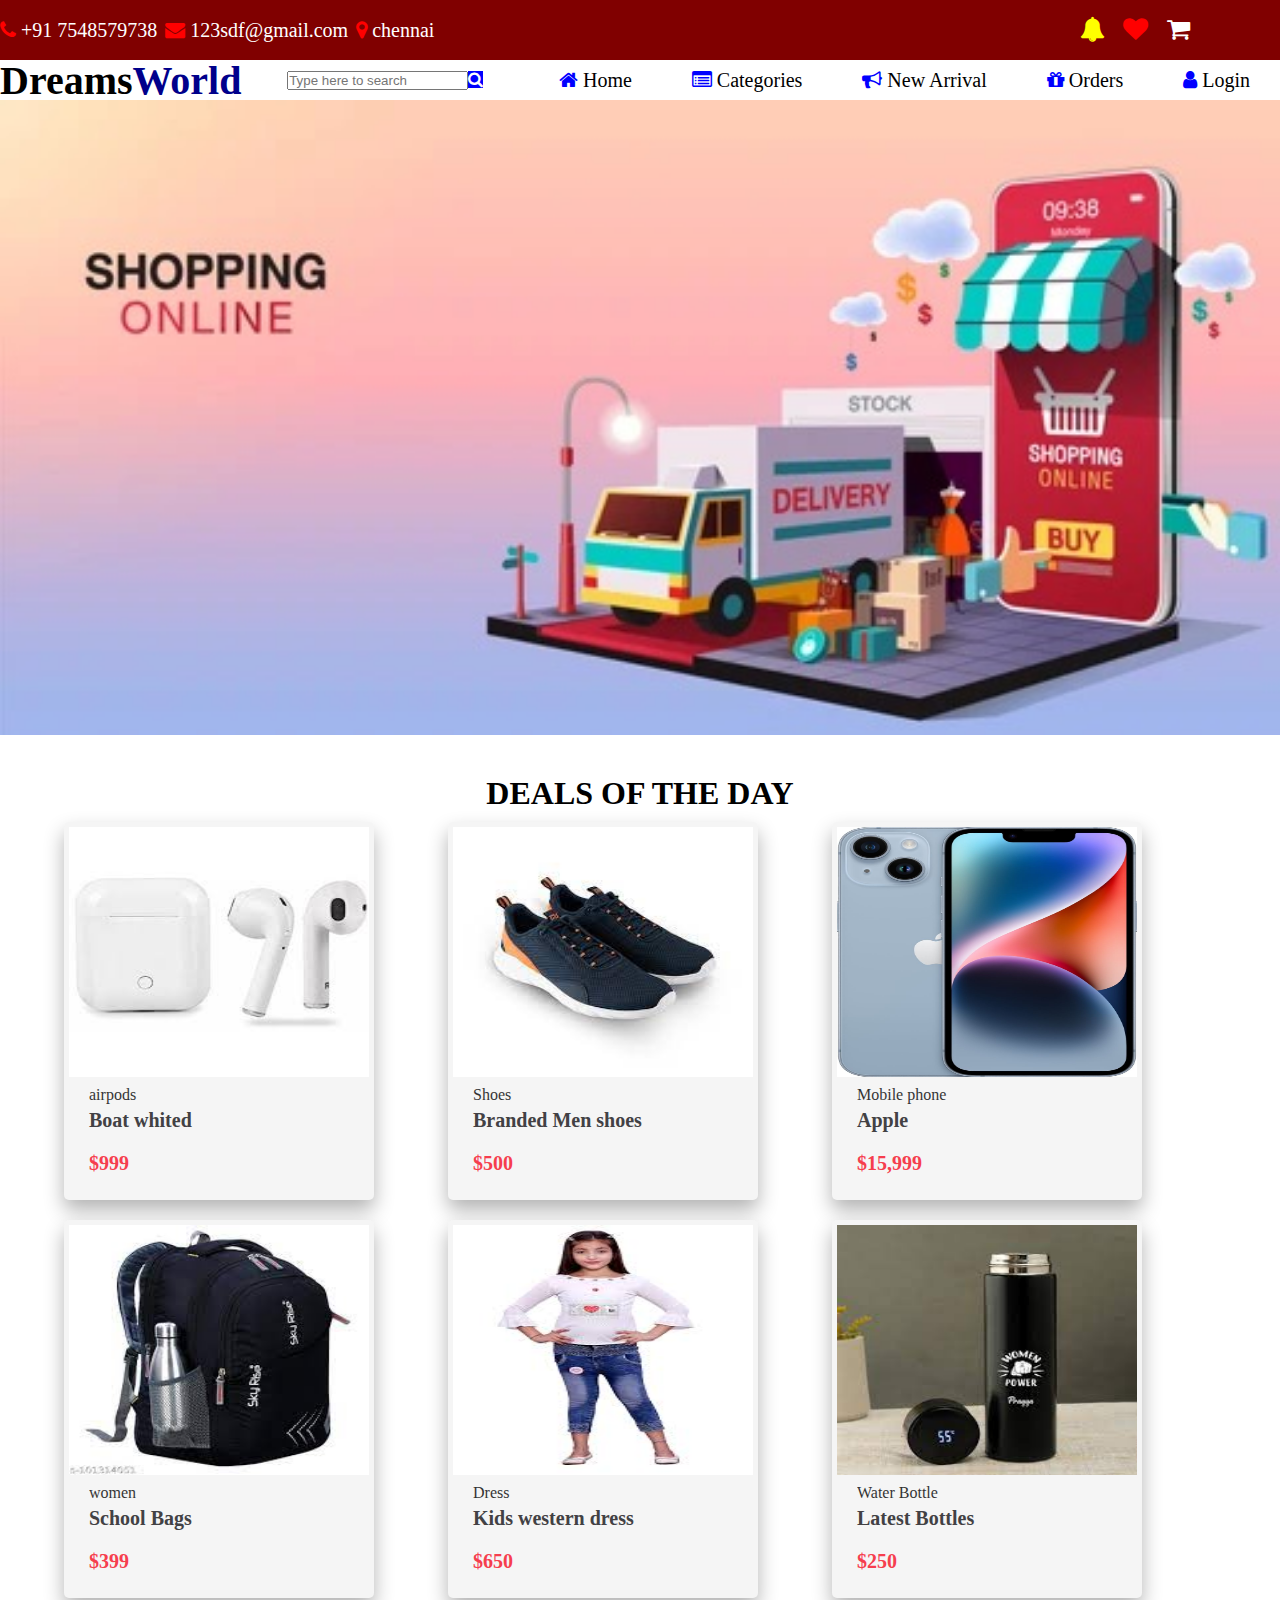
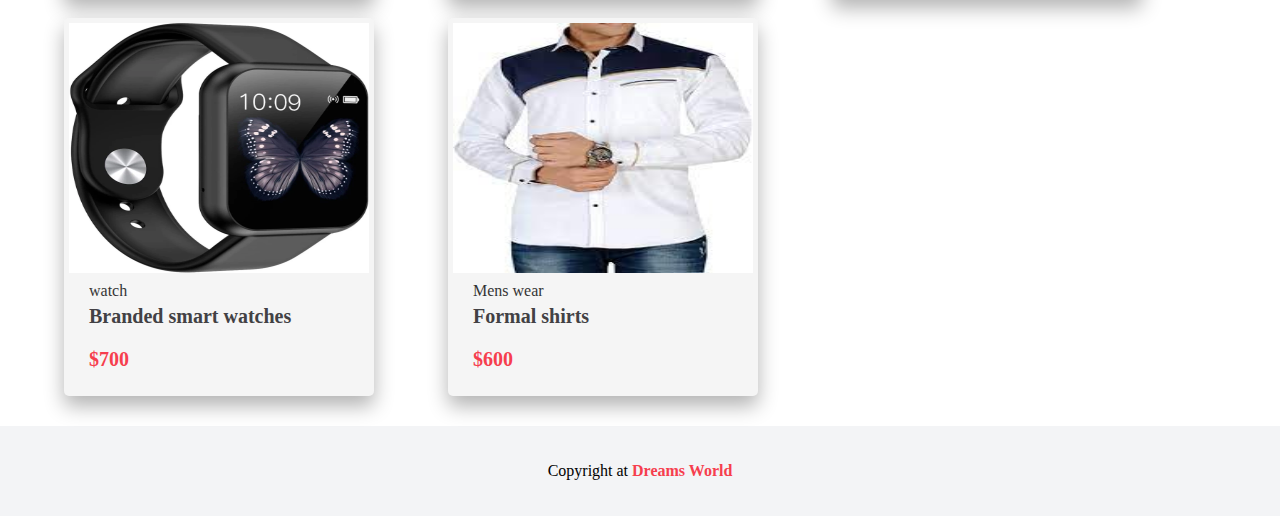
<file: index.html>
<!DOCTYPE html>
<html>
    <head>
      
        <meta name="viewport" content="width=device-width, initial-scale=1">
        <link rel="stylesheet" href="https://cdnjs.cloudflare.com/ajax/libs/font-awesome/4.7.0/css/font-awesome.min.css">
        <link rel="stylesheet" href="style.css">
        <script type="text/javascript" src="addtocart.js"></script>
      


       <title>Online shopping</title>
    </head>
    <body>
      <div class="menu_bar">       
    <ul>
      <a class="active" href="#"><i class="fa fa-phone" style="color:red"></i> +91 7548579738</a>&nbsp;
      <a class="active" href="#"><i class="fa fa-envelope" style="color:red"></i> 123sdf@gmail.com</a>&nbsp;
      <a class="active" href="#"><i class="fa fa-map-marker" style="color:red"></i> chennai</a>
      
  </ul>

  <div class="icon">
      <a class="active" href="#"><i class="fa fa-bell" style="color:yellow"></i></a>&nbsp;&nbsp;
      <a class="active" href="#"><i class="fa fa-heart" style="color:red"></i></a>&nbsp;&nbsp;
       <a class="active" href="#"><i class="fa fa-shopping-cart" style="color:white"></i></a>

   </div>
  </div> 

       </div>
       
     <div class="menu_bar1">
         <h1 class="logo">Dreams<span>World<span></h1>
    <div class="search"><form action="#"><input type="text" placeholder="Type here to search" name="search"><button><i class="fa fa-search" style="font-size:16px;"></i></button></form></div> 
          <ul>
              <li><a class="active" href="#Home"><i class="fa fa-home" style="color:blue"></i> Home</a></li>
              <li><a class="active" href="#"><i class="fa fa-list-alt" style="color:blue"></i> Categories</a>
                <ul class="drop">
                  <li><a href="#"><i class="fa fa-check" style="color:red"></i> Fashion</a></li>
                  <li><a href="#"><i class="fa fa-check" style="color:red"></i> Baby wears</a></li>
                  <li><a href="#"><i class="fa fa-check" style="color:red"></i> Electronic accessories</a></li>
                  <li><a href="#"><i class="fa fa-check" style="color:red"></i> Footwear</a></li>
                  <li><a href="#"><i class="fa fa-check" style="color:red"></i> Beauty products</a></li>


                </ul>
            </li>
              <li><a class="active" href="arrival.html"><i class="fa fa-bullhorn" style="color:blue"></i> New Arrival</a> </li>
              <li><a class="active" href="addtocart.html"><i class=" fa fa-gift" style="color:blue"></i> Orders</a></li>
              <li><a class="active" href="login.html"><i class="fa fa-user" style="color:blue"></i> Login</a></li>
        
          </ul>  
  </div> 
          
            
        <center><img width="100%" height="20%" img src="shopping.jpg"></center><br><br>
      
        
</body>
<a name="Home"><center><h1>DEALS OF THE DAY  </h1></center></a>
<section class="sec">
     <div class="products">


      <div class="card">
        <div class="img"><img src="airpods.jpg" alt=""></div>
        <div class="desc">airpods</div>
        <div class="title">Boat whited</div>
        <div class="box">
          <div class="price">$999</div>
      
        </div>
      </div>


      <div class="card">
        <div class="img"><img src="shoe.jpg" alt=""></div>
        <div class="desc">Shoes</div>
        <div class="title">Branded Men shoes</div>
        <div class="box">
          <div class="price">$500</div>
     
        </div>
      </div>


      <div class="card">
        <div class="img"><img src="phone.jpg" alt=""></div>
        <div class="desc">Mobile phone</div>
        <div class="title">Apple</div>
        <div class="box">
          <div class="price">$15,999</div>
        
        </div>
      </div>


      <div class="card">
        <div class="img"><img src="bag.jpg" alt=""></div>
        <div class="desc">women</div>
        <div class="title">School Bags</div>
        <div class="box">
          <div class="price">$399</div>
       
        </div>
      </div>

      <div class="card">
        <div class="img"><img src="dress.jpg" alt=""></div>
        <div class="desc">Dress</div>
        <div class="title">Kids western dress</div>
        <div class="box">
          <div class="price">$650</div>
          
        </div>
      </div>

      <div class="card">
        <div class="img"><img src="bottle.jpg" alt=""></div>
        <div class="desc">Water Bottle</div>
        <div class="title">Latest Bottles</div>
        <div class="box">
          <div class="price">$250</div>
          
        </div>
      </div>

      <div class="card">
        <div class="img"><img src="watch.webp" alt=""></div>
        <div class="desc"> watch</div>
        <div class="title">Branded smart watches</div>
        <div class="box">
          <div class="price">$700</div>
         
        </div>
      </div>

      <div class="card">
        <div class="img"><img src="mens.jpg" alt=""></div>
        <div class="desc">Mens wear</div>
        <div class="title">Formal shirts</div>
        <div class="box">
          <div class="price">$600</div>
         
        </div>
      </div>


     </div>       
    </section>


    <footer>
      <p>Copyright at <a href="">Dreams World</a></p>
    </footer>

    
        </html>
</file>
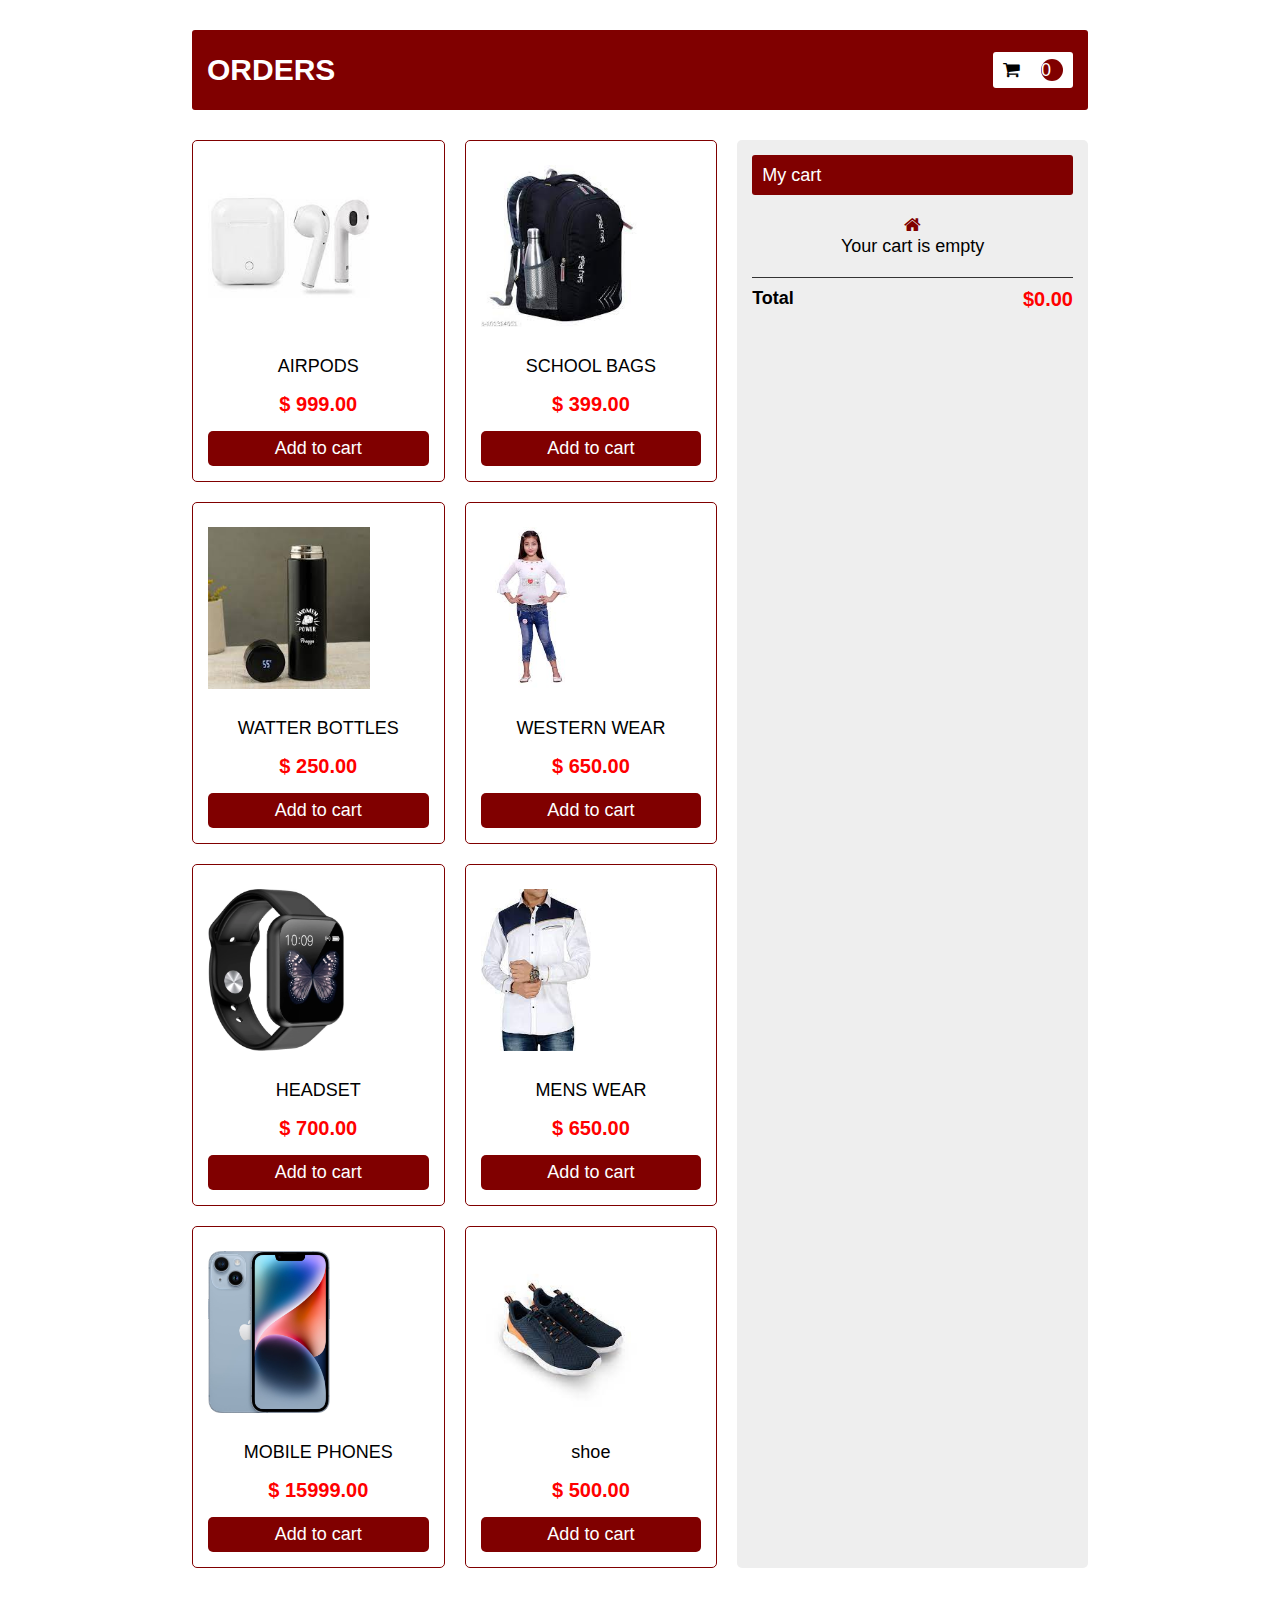
<file: addtocart.html>
<!DOCTYPE html>
<html>
    <head>
        <link rel="stylesheet" href="addtocart.css">
        <link rel="stylesheet" href="https://cdnjs.cloudflare.com/ajax/libs/font-awesome/4.7.0/css/font-awesome.min.css">
        <script src="">

        </script>
        </head>
        <body>
            <div class="header">
                <p class="logo">ORDERS</p>
                <div class="cart"><i class="fa fa-shopping-cart"></i><p id="count">0</p></div>

                
            </div>
            <div class="container">
                <div id="root"></div>
                <div class="sidebar">
                <div class="head"><p>My cart</p></div>
                <a class="active" href="webpage.html"><i class="fa fa-home" style="color:maroon"></i></a><br/>
                <div id="cartItem">Your cart is empty</div>
                <div class="foot">
                    <h3>Total</h3>
                    <h2 id="total">$0.00</h2>
                </div>
            </div>

            </div>
            <script src="addtocart.js"></script>
        </body>
        </html>
</file>
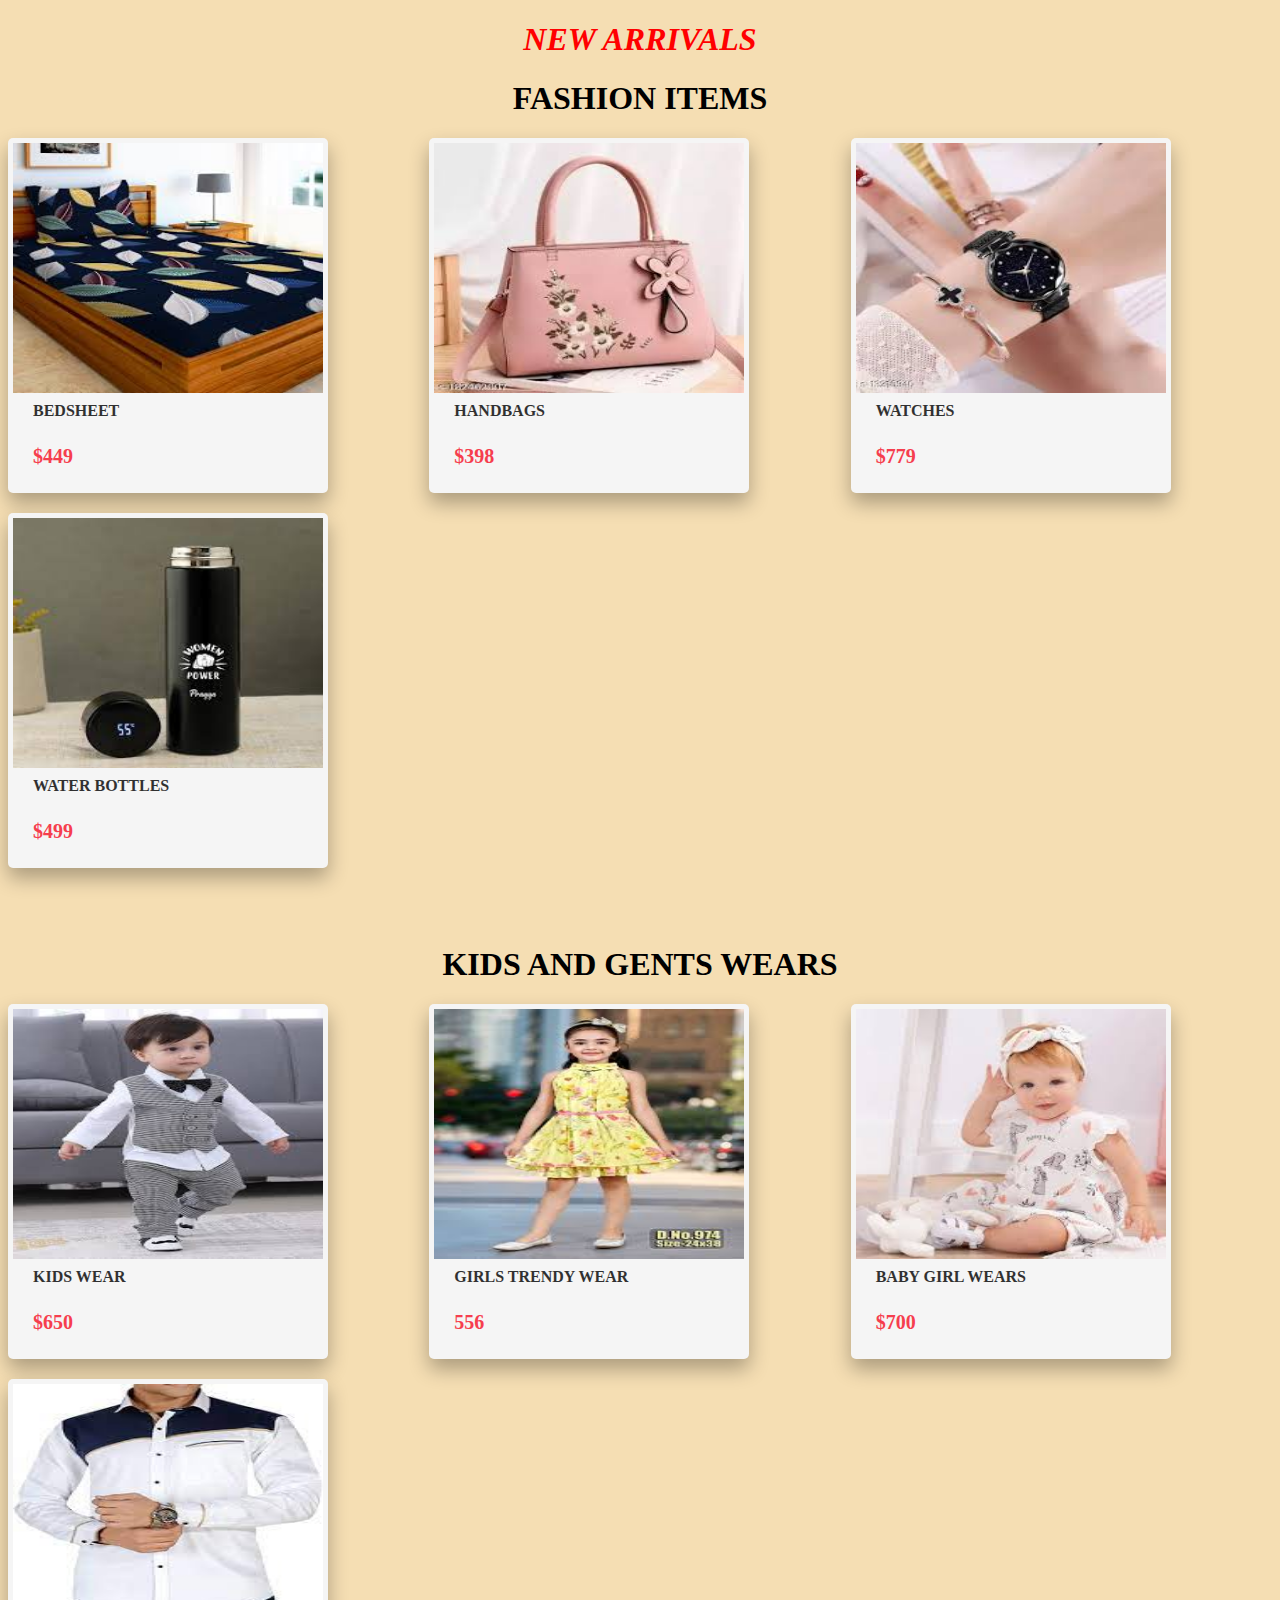
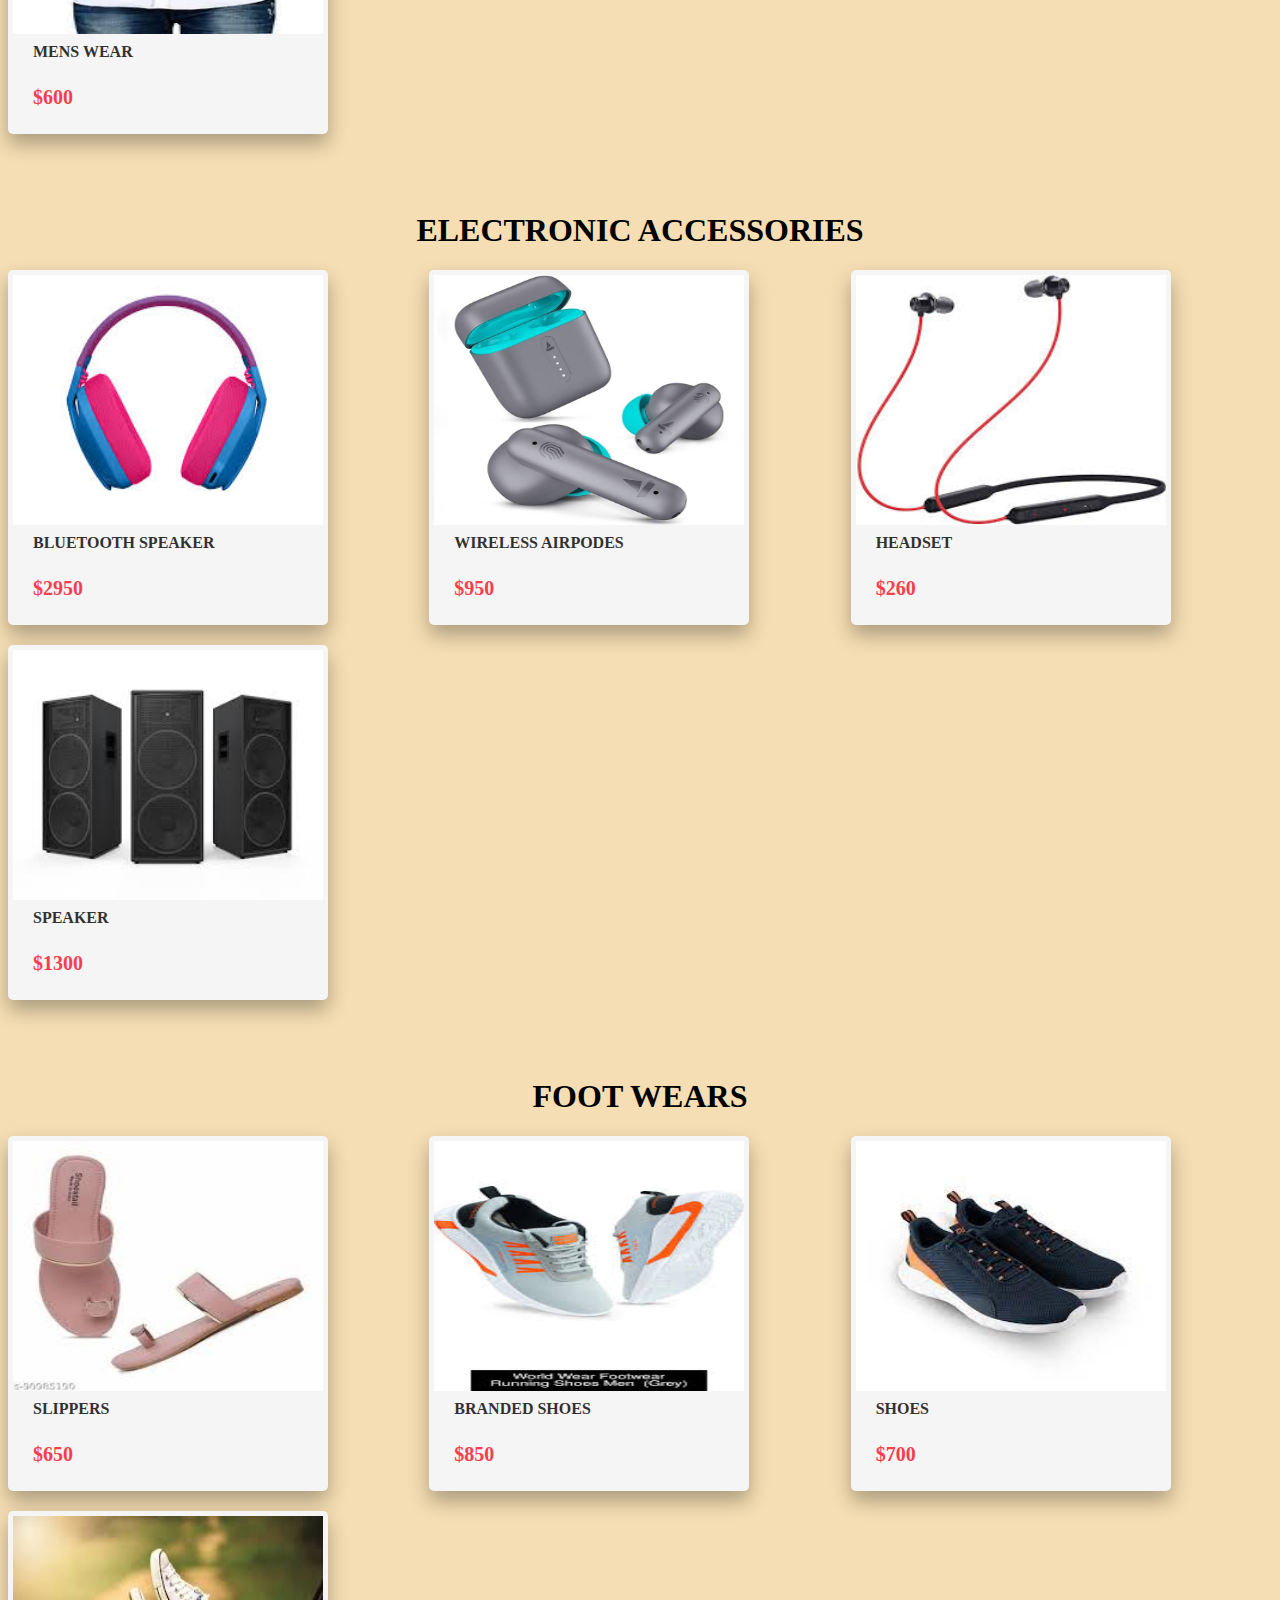
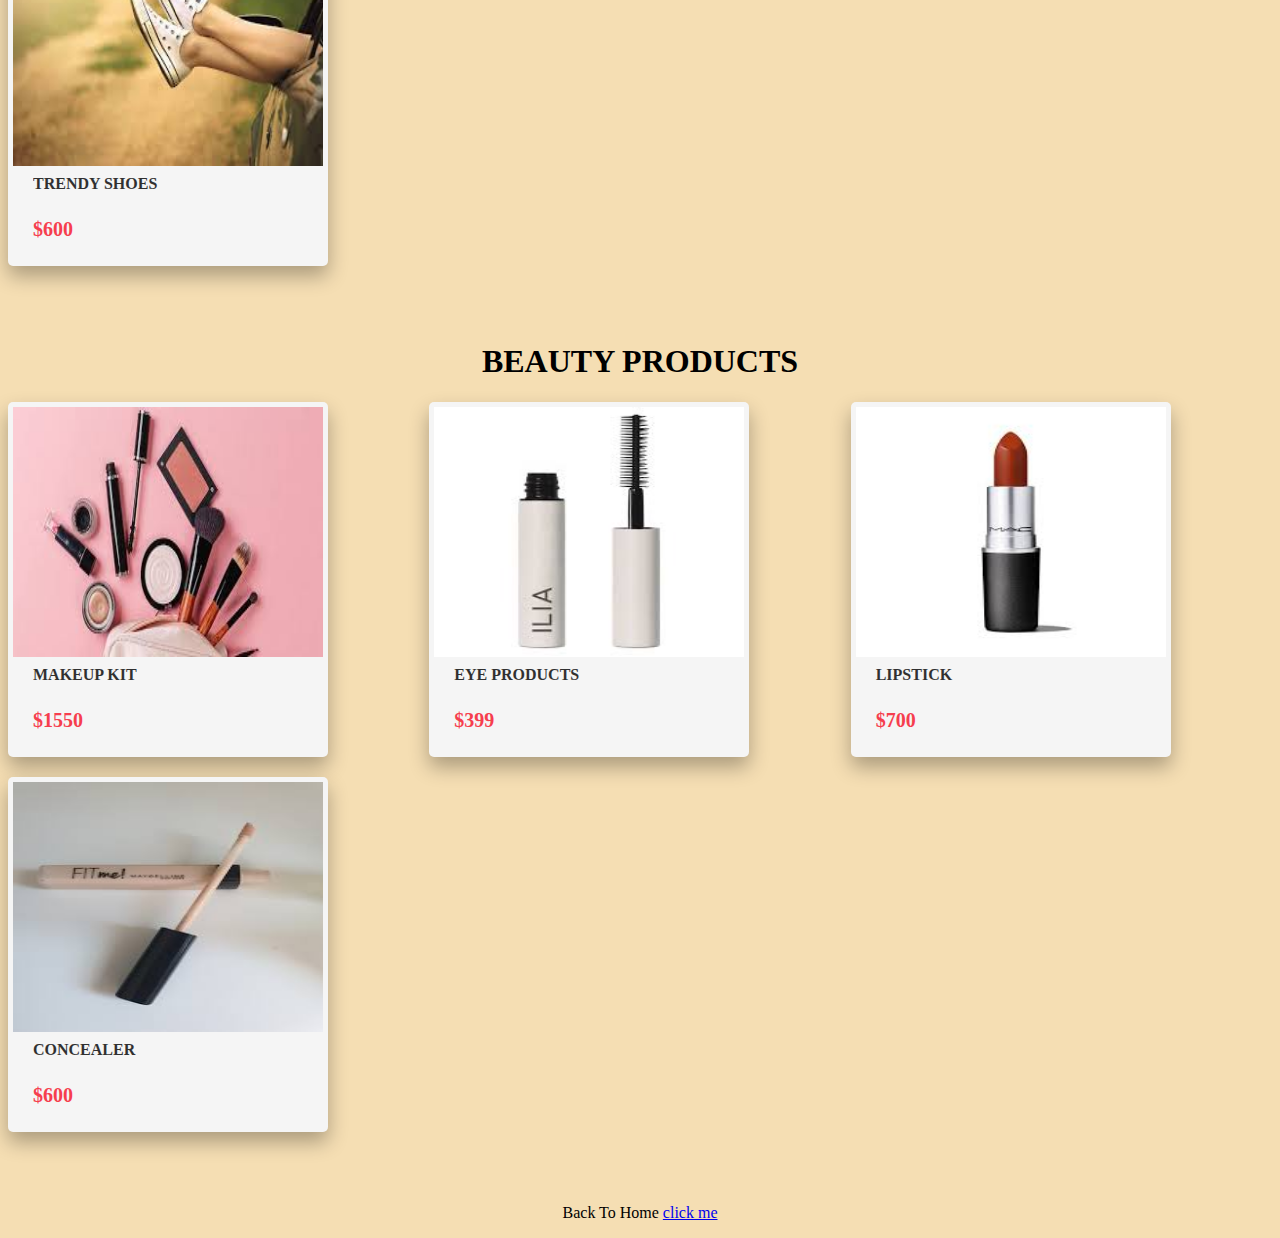
<file: arrival.html>
<!DOCTYPE html>
<html>
    <head>
      
        <meta name="viewport" content="width=device-width, initial-scale=1">
        <link rel="stylesheet" href="https://cdnjs.cloudflare.com/ajax/libs/font-awesome/4.7.0/css/font-awesome.min.css">
        <link rel="stylesheet" href="design.css">
       <title>Product page</title>
    </head>
    <body bgcolor="wheat">
        <center><h1 style="color:red"><i>NEW ARRIVALS </i></h1></center>
        <center><h1> FASHION ITEMS</h1></center>
        <div class="products">


            <div class="card">
              <div class="img"><img src="bedsheet.jpeg" alt=""></div>
              <div class="desc"><b>BEDSHEET</b></div>
              <div class="title"></div>
              <div class="box">
                <div class="price">$449</div>

              </div>

            </div>

      
      
            <div class="card">
              <div class="img"><img src="handbag.jpeg" alt=""></div>
              <div class="desc"><b>HANDBAGS</b></div>
              <div class="title"></div>
              <div class="box">
                <div class="price">$398</div>
           
              </div>
            </div>
      
      
            <div class="card">
              <div class="img"><img src="watch.jpeg" alt=""></div>
              <div class="desc"><b>WATCHES</b></div>
              <div class="title"></div>
              <div class="box">
                <div class="price">$779</div>
              
              </div>
            </div>
      
      
            <div class="card">
              <div class="img"><img src="bottle.jpg" alt=""></div>
              <div class="desc"><b>WATER BOTTLES</b></div>
              <div class="title"></div>
              <div class="box">
                <div class="price">$499</div>
             
              </div>
            </div>
      </div>
<br>
<br>
<center><h1>KIDS AND GENTS WEARS</h1></center>

<div class="products1">
            <div class="card">
              <div class="img"><img src="kids.jpeg" alt=""></div>
              <div class="desc"><b>KIDS WEAR</b></div>
              <div class="title"></div>
              <div class="box">
                <div class="price">$650</div>
                
              </div>
            </div>
      
            <div class="card">
              <div class="img"><img src="girl.jpeg" alt=""></div>
              <div class="desc"><b>GIRLS TRENDY WEAR</b></div>
              <div class="title"></div>
              <div class="box">
                <div class="price">556</div>
                
              </div>
            </div>
      
            <div class="card">
              <div class="img"><img src="baby girl.jpeg" alt=""></div>
              <div class="desc"><b>BABY GIRL WEARS</b></div>
              <div class="title"></div>
              <div class="box">
                <div class="price">$700</div>
               
              </div>
            </div>
      
            <div class="card">
              <div class="img"><img src="mens.jpg" alt=""></div>
              <div class="desc"><b>MENS WEAR</b></div>
              <div class="title"></div>
              <div class="box">
                <div class="price">$600</div>
               
              </div>
            </div>
      
      
           </div>   
           
           
           <br>
           <br>

           <center><h1>ELECTRONIC ACCESSORIES</h1></center>

<div class="products2">
            <div class="card">
              <div class="img"><img src="bluetooth.jpeg" alt=""></div>
              <div class="desc"><b>BLUETOOTH SPEAKER</b></div>
              <div class="title"></div>
              <div class="box">
                <div class="price">$2950</div>
                
              </div>
            </div>
      
            <div class="card">
              <div class="img"><img src="airpodes.jpeg" alt=""></div>
              <div class="desc"><b>WIRELESS AIRPODES</b></div>
              <div class="title"></div>
              <div class="box">
                <div class="price">$950</div>
                
              </div>
            </div>
      
            <div class="card">
              <div class="img"><img src="headset.jpeg" alt=""></div>
              <div class="desc"><b>HEADSET</b></div>
              <div class="title"></div>
              <div class="box">
                <div class="price">$260</div>
               
              </div>
            </div>
      
            <div class="card">
              <div class="img"><img src="speaker.jpeg" alt=""></div>
              <div class="desc"><b>SPEAKER</b></div>
              <div class="title"></div>
              <div class="box">
                <div class="price">$1300</div>
               
              </div>
            </div>
      
      
           </div>   
           <br>
           <br>


           <center><h1>FOOT WEARS</h1></center>

           <div class="products3">
                       <div class="card">
                         <div class="img"><img src="slipper.jpeg" alt=""></div>
                         <div class="desc"><b>SLIPPERS</b></div>
                         <div class="title"></div>
                         <div class="box">
                           <div class="price">$650</div>
                           
                         </div>
                       </div>
                 
                       <div class="card">
                         <div class="img"><img src="shoes.jpeg" alt=""></div>
                         <div class="desc"><b>BRANDED SHOES</b></div>
                         <div class="title"></div>
                         <div class="box">
                           <div class="price">$850</div>
                           
                         </div>
                       </div>
                 
                       <div class="card">
                         <div class="img"><img src="shoe.jpg" alt=""></div>
                         <div class="desc"><b>SHOES</b></div>
                         <div class="title"></div>
                         <div class="box">
                           <div class="price">$700</div>
                          
                         </div>
                       </div>
                 
                       <div class="card">
                         <div class="img"><img src="sh.jpeg" alt=""></div>
                         <div class="desc"><b>TRENDY SHOES</b></div>
                         <div class="title"></div>
                         <div class="box">
                           <div class="price">$600</div>
                          
                         </div>
                       </div>
                 
                 
                      </div>   
                      <br>
                      <br>



                      <center><h1>BEAUTY PRODUCTS</h1></center>

<div class="products4">
            <div class="card">
              <div class="img"><img src="makeup.jpeg" alt=""></div>
              <div class="desc"><b>MAKEUP KIT</b></div>
              <div class="title"></div>
              <div class="box">
                <div class="price">$1550</div>
                
              </div>
            </div>
      
            <div class="card">
              <div class="img"><img src="eye.jpeg" alt=""></div>
              <div class="desc"><b>EYE PRODUCTS</b></div>
              <div class="title"></div>
              <div class="box">
                <div class="price">$399</div>
                
              </div>
            </div>
      
            <div class="card">
              <div class="img"><img src="lipstick.jpeg" alt=""></div>
              <div class="desc"><b>LIPSTICK</b></div>
              <div class="title"></div>
              <div class="box">
                <div class="price">$700</div>
               
              </div>
            </div>
      
            <div class="card">
              <div class="img"><img src="concealer.jpeg" alt=""></div>
              <div class="desc"><b>CONCEALER</b></div>
              <div class="title"></div>
              <div class="box">
                <div class="price">$600</div>
               
              </div>
            </div>
      
      
           </div>   
           <br>
           <br>
           <p><center>Back To Home <a href="webpage.html"  >click me</a></center></p>


    </body>
</html>
</file>
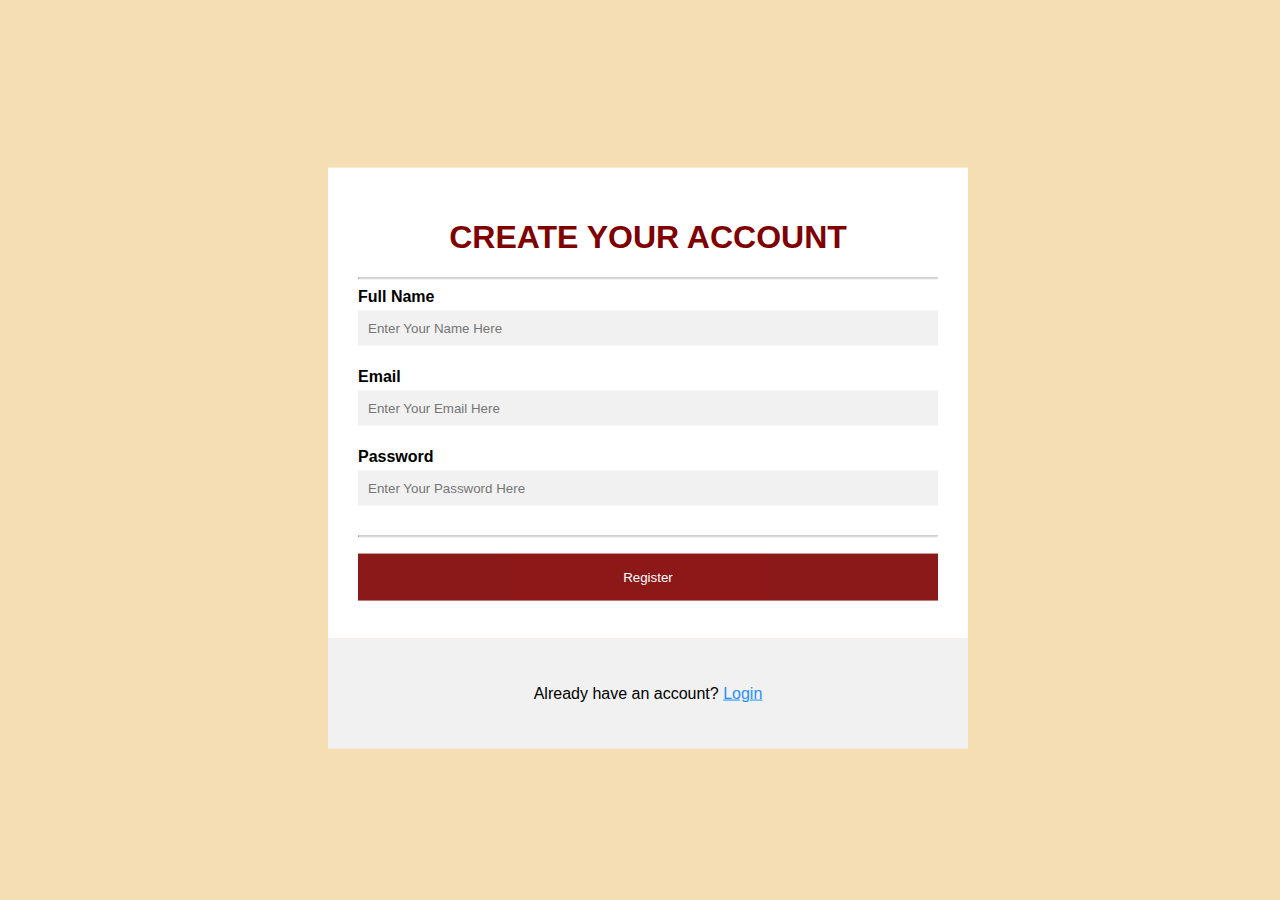
<file: login.html>
<!DOCTYPE html>
<html lang="en">

<head>
    <meta charset="UTF-8">
    <meta http-equiv="X-UA-Compatible" content="IE=edge">
    <meta name="viewport" content="width=device-width, initial-scale=1.0">
    <title>Sign Up</title>
    <link rel="stylesheet" type="text/css" href="login.css">
</head>

<body bgcolor="wheat">
    <form action="addtocart.html" method="post">

        <div class="container">
            <h1><center>CREATE YOUR ACCOUNT</center></h1>
            <hr>

            <label for="name"><b>Full Name</b></label><br>
            <input type="text" placeholder="Enter Your Name Here" name="user_name" id="user_name" required><br>
            
            <label for="email"><b>Email</b></label><br>
            <input type="email"  placeholder="Enter Your Email Here" name="user_mail" id="user_mail" required><br>

            <label for="psw"><b>Password</b></label><br>
            <input type="password" placeholder="Enter Your Password Here" name="user_password" id="user_password" pattern="(?=.*\d)(?=.*[a-z])(?=.*[A-Z]).{8,}"
            title="Must contain at least one  number and one uppercase and lowercase letter, and at least 8 or more characters"required><br>

            
            <hr>
            <button type="submit" class="registerbtn">Register</button>
        </div>
        <div class="container signin">
            <p>Already have an account? <a href="webpage.html"  >Login</a></p>
        </div>
    </form>

<!--Validation for Input for name-->

    <script>
      function allLetter(inputtxt)
      { 
      var letters = /^[A-Za-z]+$/;
      }
        </script>

</body>

</html>
</file>
<file: style.css>
*{
    margin:0;
    padding:0;
    box-sizing: border-box;
}
body{
    background-color:white;
    background-size: cover;
    background-position: center;
    font-family:Baskerville Old Face;
}
.menu_bar{
    background-color:maroon;
    height: 60px;
    width: 100%;
    display: flex;
    align-items: center;
    color: white;
    justify-content:space-between;
    left: 0;
    margin:0;
}

.icon{
    float:right;
    margin-right: 60px;
    padding: 10px 30px;
   font-size: 25px;

}
.logo{
    color:black;
    font-size: 40px;
    
}
.logo span{
    color: darkblue;
}

.menu_bar ul a{
    background-color:maroon;
    color: white;
  text-decoration: none;
  font-size: 20px;
  }
  

.search button{
   background-color: blue;
    color: white;
    border: none;
    cursor: pointer;
    font-size: 12px;
    box-sizing: content-box;
    background-position: right;
  
}
.menu_bar1{
    background-color:white;
    height: 40px;
    width: 100%;
    display: flex;
    align-items: center;
    color:black;
    justify-content:space-between;
    left: 0;
    margin:0;
}
.menu_bar1 ul{
    list-style: none;
    display: flex;
}
.menu_bar1 ul li{
    padding: 10px 30px;
    position: relative;
}
.menu_bar1 ul li a { 
    color: black;
    text-decoration: none;
    font-size: 20px;
}
.menu_bar1 ul li a:hover {
    color:coral;
}
.menu_bar1 ul li ul{
    display: none;
    visibility: hidden;
    opacity: 0;
    min-width: 5rem;
    position: absolute;
    transition: all 0.5 ease;

}
.menu_bar1 ul li:hover>ul,
.menu_bar1 ul li ul:hover{
    visibility: visible;
    opacity: 1;
    display: block;
    background-color: wheat;
}
.menu_bar1 ul li ul li{
    clear: both;
    width: 100%;
}
.sec{
    padding:10px 5%;
}

.products{
    display: grid;
    grid-template-columns: repeat(auto-fit,minmax(320px,1fr));
}
.products .card{
    width:310px;
    background: #f5f5f5;
    box-shadow: 0 10px 20px rgba(0,0,0,0.3);
    border-radius: 5px;
    padding: 5px;
    margin-bottom: 20px;

}
.products .card img{
    height: 250px;
    width:100%;
}
.products .card .desc{
    padding: 5px 20px;
    opacity: 0.8;
}
.products .card .title{
    font-weight: 900;
    font-size: 20px;
    color: #424144;
    padding: 0 20px;
}
.products .card .box{
    display: flex;
    justify-content: space-between;
    align-items: center;
    padding: 20px;
}
.products .card .box .price{
    color: #f63e4e;
    font-size: 20px;
    font-weight: bold;
}
footer{
    background-color: #f3f4f6;
    height:10vh;
}
footer p{
    text-align: center;
    line-height: 10vh;
}
footer p a{
    text-decoration: none;
    color:#f63e4e;
    font-weight: bold;
}
</file>
<file: addtocart.css>
*{
    margin: 0;
    padding: 0;
    box-sizing: border-box;
    font-family: 'poppins',sans-serif;
    font-size: 18px;

}
body{
    display: flex;
    align-items: center;
    justify-content: center;
    flex-direction: column;
}
.header{
    height: 80px;
    width: 70%;
    background-color:maroon;
    border-radius: 3px;
    margin: 30px 0px;
    display: flex;
    align-items: center;
    justify-content: space-between;
    padding: 15px;
}
.header .logo{
    font-size: 30px;
    font-weight: bold;
    color:white;
}
.cart{
    display: flex;
    background-color:white;
    color:white;
    align-items: center;
    justify-content: space-between;
    padding: 7px 10px;
    border-radius: 3px;
    width: 80px;
}
.cart p{
    height: 22px;
    width: 22px;
    display: flex;
    align-items: center;
    justify-content: space-between;
    border-radius: 22px;
    background-color: maroon;
}
.fa{
    color: black;
}
.container{
    display: flex;
    width:70%;
    margin-bottom: 30px;
}
#root{
    width:60%;
    display: grid;
    grid-template-columns: repeat(2,1fr);
    grid-gap:20px;
}
.sidebar{
    width: 40%;
    border-radius: 5px;
    background-color: #eee;
    margin-left: 20px;
    padding: 15px;
    text-align: center;
}
.head{
    background-color: maroon;
    border-radius: 3px;
    height: 40px;
    padding: 10px;
    margin-bottom: 20px;
    color:white;
    display: flex;
    align-items: center;
}
.foot{
    display: flex;
    justify-content: space-between;
    margin: 20px 0px;
    padding: 10px 0px;
    border-top: 1px solid #333;
}
.box{
    display: flex;
    flex-direction: column;
    align-items: center;
    justify-content: space-between;
    border: 1px solid maroon;
    border-radius: 5px;
    padding: 15px;
}
.img-box{
    width: 100%;
    height: 180px;
    display: flex;
    align-items: center;
    justify-content: space-between;
}
.images{
    max-width: 90%;
    max-height: 90%;
    object-fit: cover;
    object-position: cover;
}
.bottom{
    margin-top: 20px;
    width:100%;
    text-align:center;
    display: flex;
    flex-direction: column;
    align-items: center;
    justify-content: space-between;
    height: 110px;
}
h2{
    font-size: 20px;
    color:red;
}
button{
    width:100%;
    position: relative;
    border: none;
    border-radius: 5px;
    background-color: maroon;
    padding: 7px 25px;
    cursor: pointer;
    color: white;

}
button:hover{
    background-color: #333;
}
.cart-item{
    display: flex;
    align-items: center;
    justify-content: space-between;
    padding: 10px;
    background-color: whie;
    border-bottom: 1px solid black;
    border-radius: 3px;
    margin: 10px 10px;
}
.row-img{
    width: 50px;
    height: 50px;
    border-radius: 50px;
    border: 1px solid maroon;
    display: flex;
    align-items: center;
    justify-content: center;
}
.rowimg{
    max-width: 43px;
    max-height: 43px;
    border-radius: 50%;
}
</file>
<file: design.css>
.products{
    display: grid;
    grid-template-columns: repeat(auto-fit,minmax(320px,1fr));
}
.products .card{
    width:310px;
    background: #f5f5f5;
    box-shadow: 0 10px 20px rgba(0,0,0,0.3);
    border-radius: 5px;
    padding: 5px;
    margin-bottom: 20px;

}
.products .card img{
    height: 250px;
    width:100%;
}
.products .card .desc{
    padding: 5px 20px;
    opacity: 0.8;
}
.products .card .title{
    font-weight: 900;
    font-size: 20px;
    color: #424144;
    padding: 0 20px;
}
.products .card .box{
    display: flex;
    justify-content: space-between;
    align-items: center;
    padding: 20px;
}
.products .card .box .price{
    color: #f63e4e;
    font-size: 20px;
    font-weight: bold;
}

.products1{
    display: grid;
    grid-template-columns: repeat(auto-fit,minmax(320px,1fr));
}
.products1 .card{
    width:310px;
    background: #f5f5f5;
    box-shadow: 0 10px 20px rgba(0,0,0,0.3);
    border-radius: 5px;
    padding: 5px;
    margin-bottom: 20px;

}
.products1 .card img{
    height: 250px;
    width:100%;
}
.products1 .card .desc{
    padding: 5px 20px;
    opacity: 0.8;
}
.products1 .card .title{
    font-weight: 900;
    font-size: 20px;
    color: #424144;
    padding: 0 20px;
}
.products1 .card .box{
    display: flex;
    justify-content: space-between;
    align-items: center;
    padding: 20px;
}
.products1 .card .box .price{
    color: #f63e4e;
    font-size: 20px;
    font-weight: bold;
}

.products2{
    display: grid;
    grid-template-columns: repeat(auto-fit,minmax(320px,1fr));
}
.products2 .card{
    width:310px;
    background: #f5f5f5;
    box-shadow: 0 10px 20px rgba(0,0,0,0.3);
    border-radius: 5px;
    padding: 5px;
    margin-bottom: 20px;

}
.products2 .card img{
    height: 250px;
    width:100%;
}
.products2 .card .desc{
    padding: 5px 20px;
    opacity: 0.8;
}
.products2 .card .title{
    font-weight: 900;
    font-size: 20px;
    color: #424144;
    padding: 0 20px;
}
.products2 .card .box{
    display: flex;
    justify-content: space-between;
    align-items: center;
    padding: 20px;
}
.products2 .card .box .price{
    color: #f63e4e;
    font-size: 20px;
    font-weight: bold;
}


.products3{
    display: grid;
    grid-template-columns: repeat(auto-fit,minmax(320px,1fr));
}
.products3 .card{
    width:310px;
    background: #f5f5f5;
    box-shadow: 0 10px 20px rgba(0,0,0,0.3);
    border-radius: 5px;
    padding: 5px;
    margin-bottom: 20px;

}
.products3 .card img{
    height: 250px;
    width:100%;
}
.products3 .card .desc{
    padding: 5px 20px;
    opacity: 0.8;
}
.products3 .card .title{
    font-weight: 900;
    font-size: 20px;
    color: #424144;
    padding: 0 20px;
}
.products3 .card .box{
    display: flex;
    justify-content: space-between;
    align-items: center;
    padding: 20px;
}
.products3 .card .box .price{
    color: #f63e4e;
    font-size: 20px;
    font-weight: bold;
}




.products4{
    display: grid;
    grid-template-columns: repeat(auto-fit,minmax(320px,1fr));
}
.products4 .card{
    width:310px;
    background: #f5f5f5;
    box-shadow: 0 10px 20px rgba(0,0,0,0.3);
    border-radius: 5px;
    padding: 5px;
    margin-bottom: 20px;

}
.products4 .card img{
    height: 250px;
    width:100%;
}
.products4 .card .desc{
    padding: 5px 20px;
    opacity: 0.8;
}
.products4 .card .title{
    font-weight: 900;
    font-size: 20px;
    color: #424144;
    padding: 0 20px;
}
.products4 .card .box{
    display: flex;
    justify-content: space-between;
    align-items: center;
    padding: 20px;
}
.products4 .card .box .price{
    color: #f63e4e;
    font-size: 20px;
    font-weight: bold;
}
</file>
<file: login.css>
body {
    font-family: Arial, Helvetica, sans-serif;
    background-color:wheat;
    width:50%;
    box-sizing: border-box;
  position: absolute;
  top:50%;
  left:50%;
  transform: translate(-50%,-50%);
    

  }
  
  * {
    box-sizing: border-box;
  }
  h1{
       color:maroon;
  }
  
  /* Add padding to containers */
  .container {
    padding: 30px;
    background-color: white;
  }
  
  /* Full-width input fields */
  input[type=text], input[type=email],input[type=password] {
    width: 100%;
    padding: 10px;
    margin: 5px 0 22px 0;
    display: inline-block;
    border: none;
    background: #f1f1f1;
  }
  
  input[type=text]:focus, input[type=email]:focus,input[type=password]:focus {
    background-color: #ddd;
    outline: none;
  }
  
  /* Set a style for the submit button */
  .registerbtn {
    background-color:maroon;
    color: white;
    padding: 16px 20px;
    margin: 8px 0;
    border: none;
    cursor: pointer;
    width: 100%;
    opacity: 0.9;
  }
  
  .registerbtn:hover {
    opacity: 1;
  }
  
  /* Add a blue text color to links */
  a {
    color: dodgerblue;
  }
  
  /* Set a grey background color and center the text of the "sign in" section */
  .signin {
    background-color: #f1f1f1;
    text-align: center;
  }
</file>
